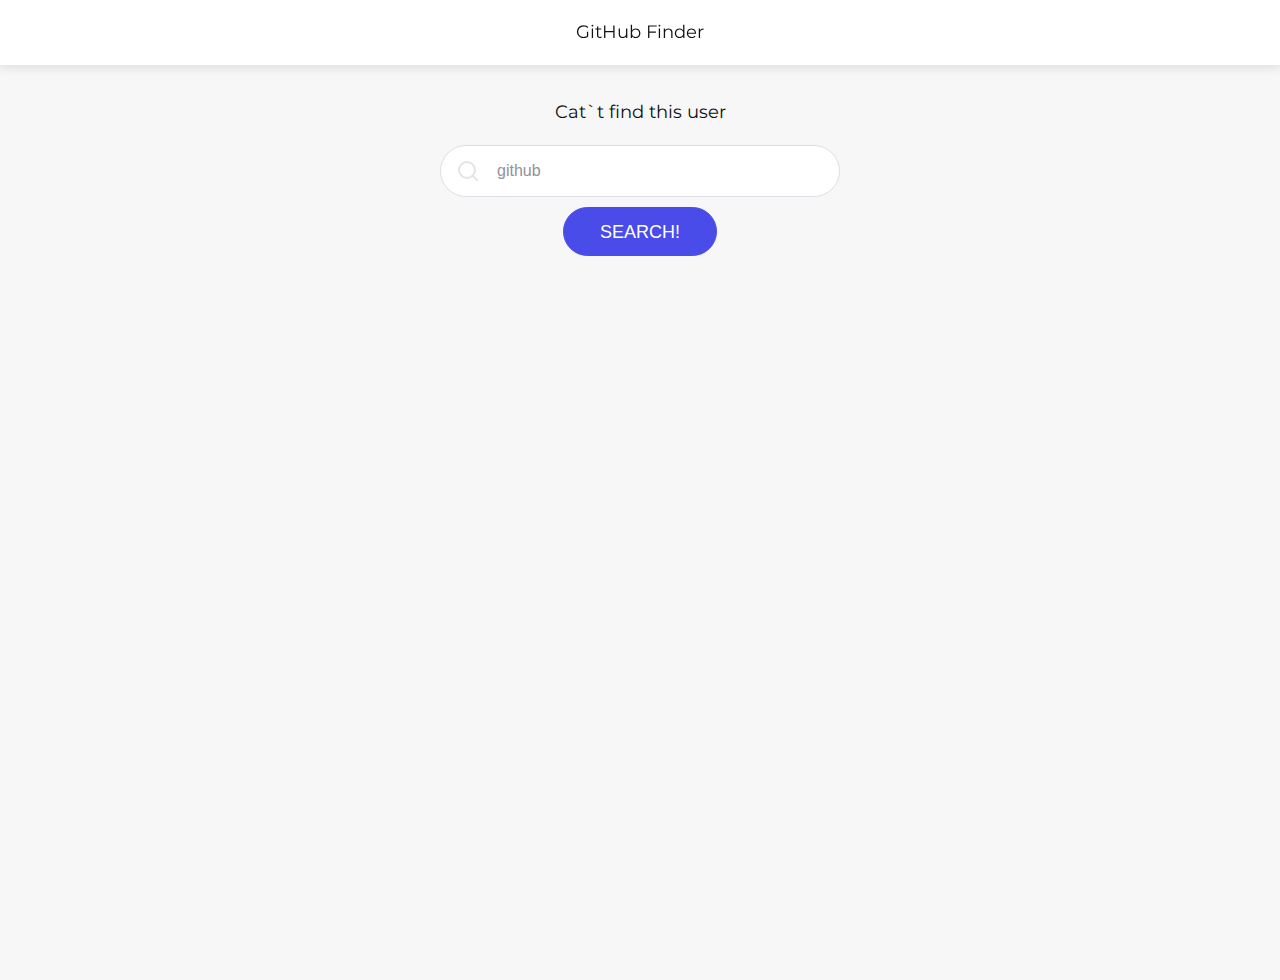
<file: docs/index.html>
<!DOCTYPE html><html lang=en><head><meta charset=utf-8><meta http-equiv=X-UA-Compatible content="IE=edge"><meta name=viewport content="width=device-width,initial-scale=1"><link rel=icon href=favicon.ico><link href="https://fonts.googleapis.com/css?family=Montserrat&display=swap" rel=stylesheet><title>GitHub Finder</title><link href=css/app.29af2131.css rel=preload as=style><link href=js/app.6441aa95.js rel=preload as=script><link href=js/chunk-vendors.56daa8ad.js rel=preload as=script><link href=css/app.29af2131.css rel=stylesheet></head><body><noscript><strong>We're sorry but vue-cli doesn't work properly without JavaScript enabled. Please enable it to continue.</strong></noscript><div id=app></div><script src=js/chunk-vendors.56daa8ad.js></script><script src=js/app.6441aa95.js></script></body></html>
</file>
